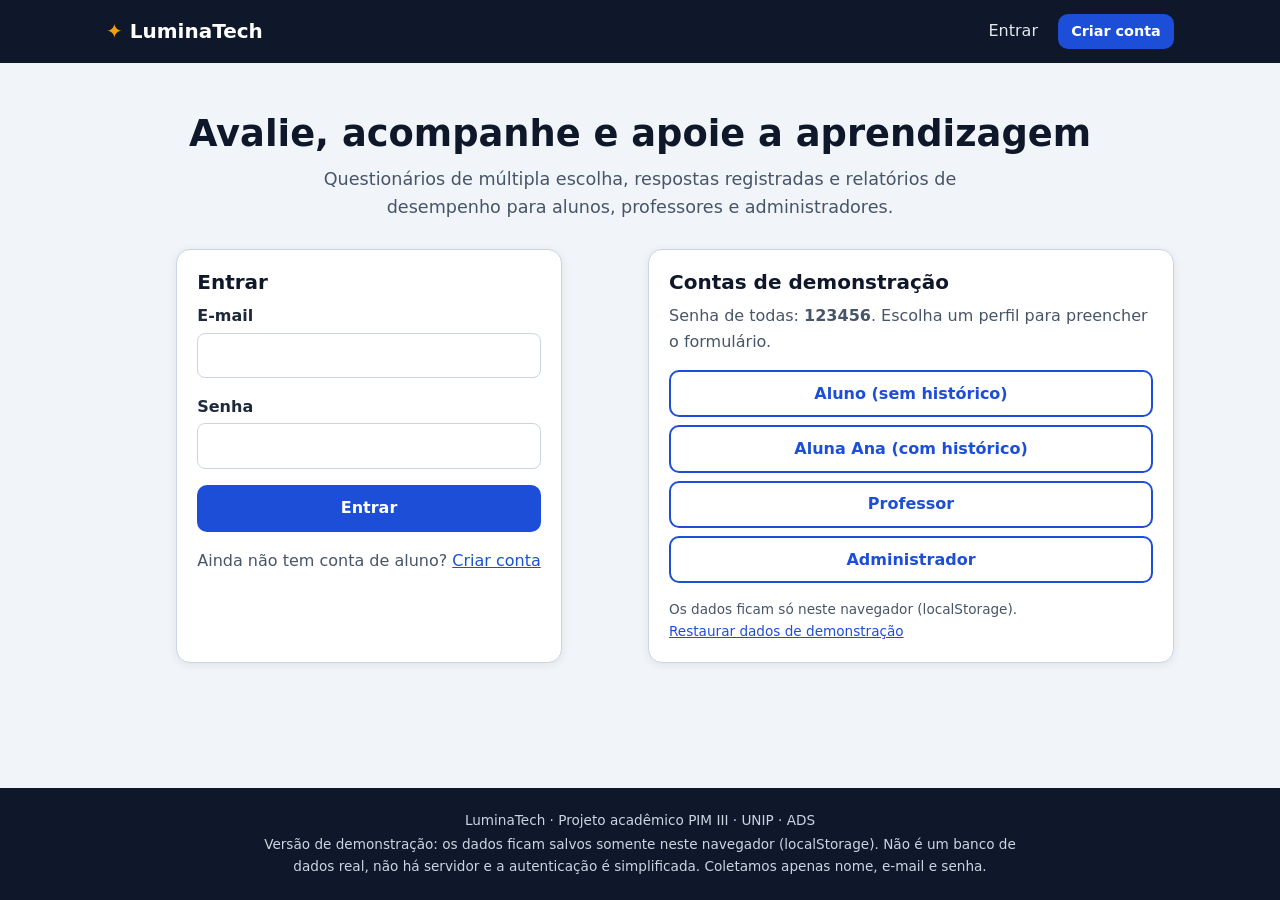
<file: LuminaTech/sistema_web/index.html>
<!DOCTYPE html>
<html lang="pt-BR">
<head>
  <meta charset="utf-8">
  <meta name="viewport" content="width=device-width, initial-scale=1">
  <title>Entrar - LuminaTech</title>
  <link rel="stylesheet" href="css/estilo.css">
</head>
<body>
  <a class="pular-conteudo" href="#conteudo">Pular para o conteúdo</a>
  <header class="topo" id="topo"></header>
  <main id="conteudo" class="principal">
    <section class="heroi">
      <h1>Avalie, acompanhe e apoie a aprendizagem</h1>
      <p class="heroi-texto">Questionários de múltipla escolha, respostas registradas e relatórios de desempenho para alunos, professores e administradores.</p>
    </section>
    <section class="grade grade-2">
      <div class="cartao formulario-cartao">
        <h2>Entrar</h2>
        <form id="form-login" novalidate>
          <div class="alerta alerta-erro" id="erro" role="alert" hidden></div>
          <div class="campo"><label for="email">E-mail</label><input id="email" type="email" autocomplete="email" required></div>
          <div class="campo"><label for="senha">Senha</label><input id="senha" type="password" autocomplete="current-password" required></div>
          <button type="submit" class="btn btn-bloco">Entrar</button>
        </form>
        <p class="texto-suave rodape-form">Ainda não tem conta de aluno? <a href="cadastro.html">Criar conta</a></p>
      </div>
      <div class="cartao">
        <h2>Contas de demonstração</h2>
        <p class="texto-suave">Senha de todas: <strong>123456</strong>. Escolha um perfil para preencher o formulário.</p>
        <div class="demo-lista">
          <button type="button" class="btn btn-contorno" data-demo="demo@luminatech.com">Aluno (sem histórico)</button>
          <button type="button" class="btn btn-contorno" data-demo="ana@luminatech.com">Aluna Ana (com histórico)</button>
          <button type="button" class="btn btn-contorno" data-demo="professor@luminatech.com">Professor</button>
          <button type="button" class="btn btn-contorno" data-demo="admin@luminatech.com">Administrador</button>
        </div>
        <p class="nota-demo">Os dados ficam só neste navegador (localStorage). <button type="button" class="link-botao" id="btn-restaurar">Restaurar dados de demonstração</button></p>
      </div>
    </section>
  </main>
  <footer class="rodape" id="rodape"></footer>
  <script src="js/armazenamento.js"></script>
  <script src="js/comum.js"></script>
  <script src="js/login.js"></script>
</body>
</html>
</file>
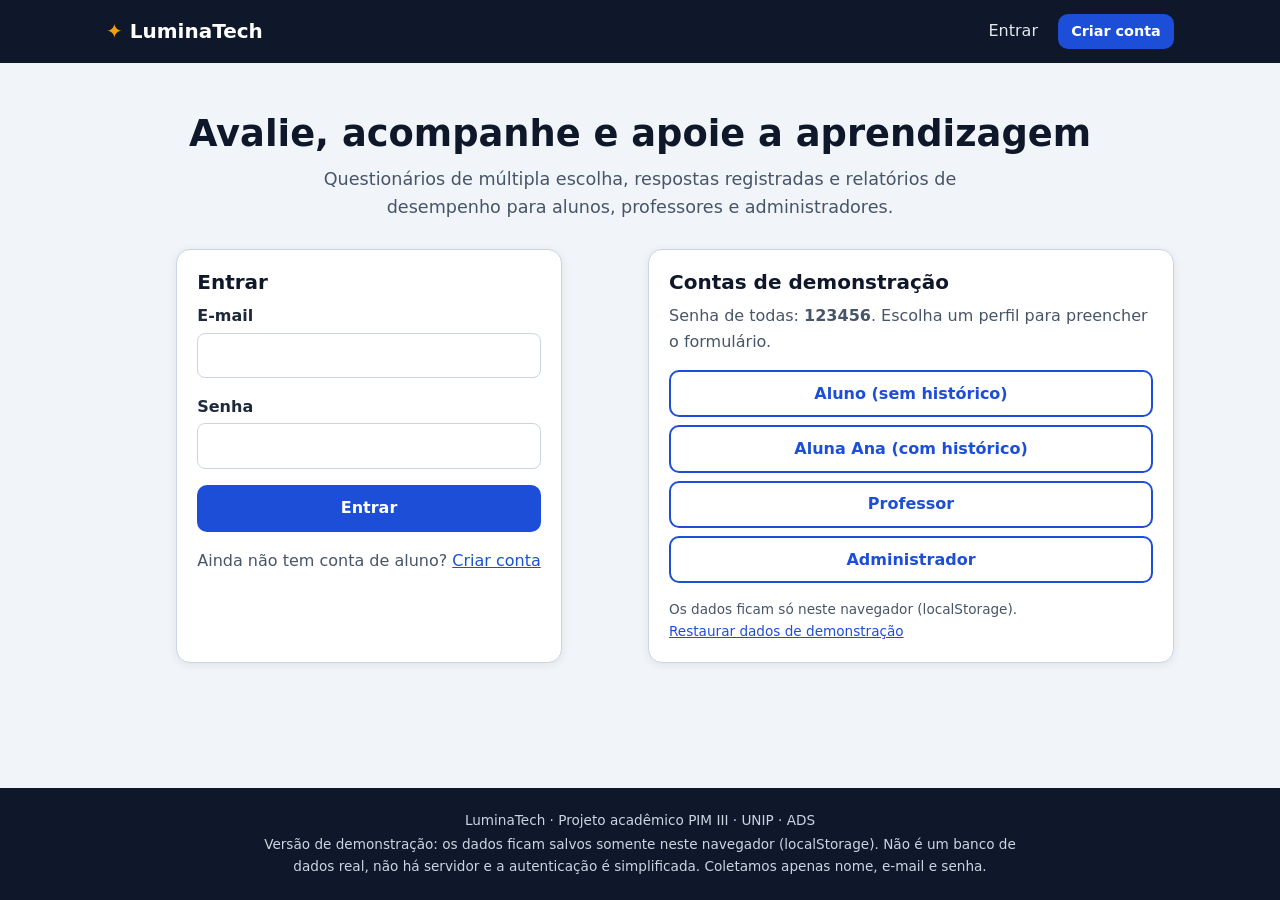
<file: LuminaTech/sistema_web/admin.html>
<!DOCTYPE html>
<html lang="pt-BR">
<head>
  <meta charset="utf-8">
  <meta name="viewport" content="width=device-width, initial-scale=1">
  <title>Administração - LuminaTech</title>
  <link rel="stylesheet" href="css/estilo.css">
</head>
<body>
  <a class="pular-conteudo" href="#conteudo">Pular para o conteúdo</a>
  <header class="topo" id="topo"></header>
  <main id="conteudo" class="principal">
    <header class="cabecalho-pagina"><h1>Administração de usuários</h1><p class="texto-suave">Cadastre usuários, defina o perfil e ative ou desative acessos.</p></header>
    <section class="grade grade-3" id="resumo" aria-label="Resumo de usuários"></section>
    <section class="cartao" aria-labelledby="t-us"><h2 id="t-us">Usuários</h2>
      <div class="tabela-rolagem"><table class="tabela"><thead><tr><th scope="col">Nome</th><th scope="col">E-mail</th><th scope="col">Perfil</th><th scope="col">Situação</th><th scope="col"><span class="so-leitor">Ação</span></th></tr></thead><tbody id="usuarios"></tbody></table></div></section>
    <section class="cartao" aria-labelledby="t-novo"><h2 id="t-novo">Cadastrar usuário</h2>
      <form id="form-usuario" novalidate>
        <div class="alerta alerta-erro" id="erro" role="alert" hidden></div>
        <div class="campo"><label for="nome">Nome</label><input id="nome" type="text" required></div>
        <div class="campo"><label for="email">E-mail</label><input id="email" type="email" required></div>
        <div class="campo"><label for="senha">Senha (mínimo 6 caracteres)</label><input id="senha" type="password" autocomplete="new-password" required></div>
        <div class="campo"><label for="perfil">Perfil</label><select id="perfil"><option value="aluno">Aluno</option><option value="professor">Professor</option><option value="admin">Administrador</option></select></div>
        <button type="submit" class="btn">Cadastrar usuário</button>
      </form></section>
  </main>
  <footer class="rodape" id="rodape"></footer>
  <script src="js/armazenamento.js"></script>
  <script src="js/comum.js"></script>
  <script src="js/admin.js"></script>
</body>
</html>
</file>
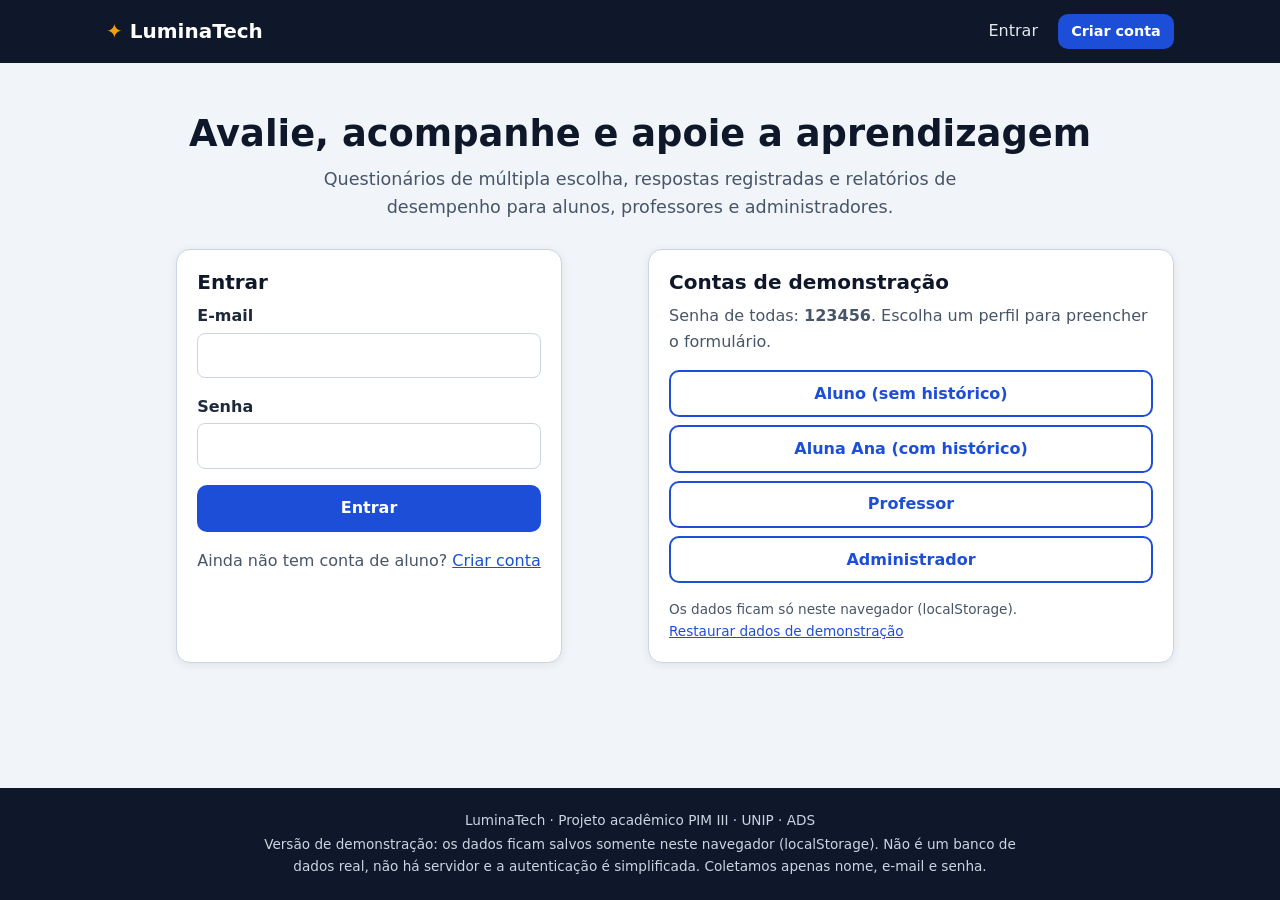
<file: LuminaTech/sistema_web/aluno.html>
<!DOCTYPE html>
<html lang="pt-BR">
<head>
  <meta charset="utf-8">
  <meta name="viewport" content="width=device-width, initial-scale=1">
  <title>Painel do aluno - LuminaTech</title>
  <link rel="stylesheet" href="css/estilo.css">
</head>
<body>
  <a class="pular-conteudo" href="#conteudo">Pular para o conteúdo</a>
  <header class="topo" id="topo"></header>
  <main id="conteudo" class="principal">
    <div id="app"></div>
  </main>
  <footer class="rodape" id="rodape"></footer>
  <script src="js/armazenamento.js"></script>
  <script src="js/comum.js"></script>
  <script src="js/aluno.js"></script>
</body>
</html>
</file>
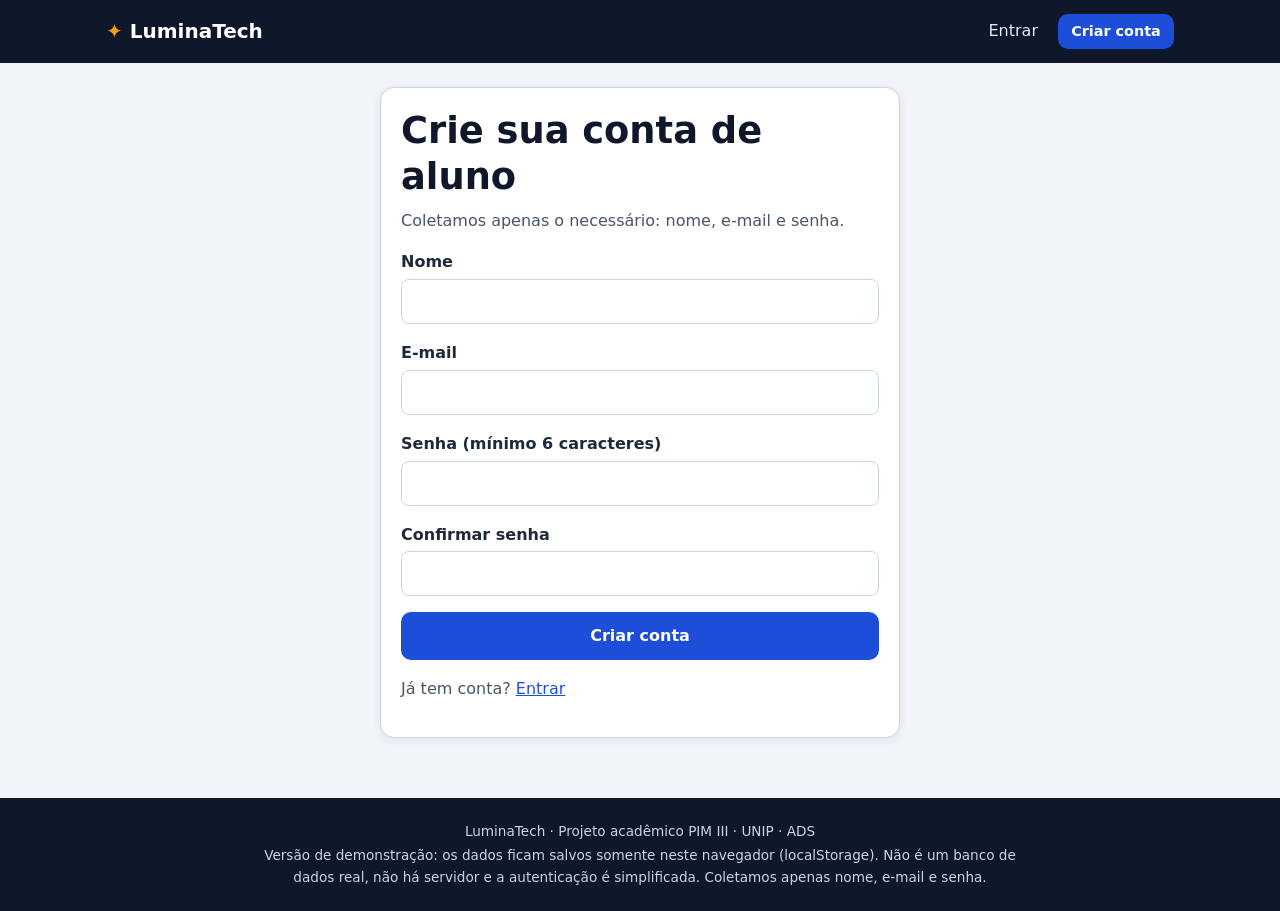
<file: LuminaTech/sistema_web/cadastro.html>
<!DOCTYPE html>
<html lang="pt-BR">
<head>
  <meta charset="utf-8">
  <meta name="viewport" content="width=device-width, initial-scale=1">
  <title>Criar conta - LuminaTech</title>
  <link rel="stylesheet" href="css/estilo.css">
</head>
<body>
  <a class="pular-conteudo" href="#conteudo">Pular para o conteúdo</a>
  <header class="topo" id="topo"></header>
  <main id="conteudo" class="principal">
    <section class="cartao formulario-cartao">
      <h1>Crie sua conta de aluno</h1>
      <p class="texto-suave">Coletamos apenas o necessário: nome, e-mail e senha.</p>
      <form id="form-cadastro" novalidate>
        <div class="alerta alerta-erro" id="erro" role="alert" hidden></div>
        <div class="campo"><label for="nome">Nome</label><input id="nome" type="text" autocomplete="name" required></div>
        <div class="campo"><label for="email">E-mail</label><input id="email" type="email" autocomplete="email" required></div>
        <div class="campo"><label for="senha">Senha (mínimo 6 caracteres)</label><input id="senha" type="password" autocomplete="new-password" required></div>
        <div class="campo"><label for="confirmar">Confirmar senha</label><input id="confirmar" type="password" autocomplete="new-password" required></div>
        <button type="submit" class="btn btn-bloco">Criar conta</button>
      </form>
      <p class="texto-suave rodape-form">Já tem conta? <a href="index.html">Entrar</a></p>
    </section>
  </main>
  <footer class="rodape" id="rodape"></footer>
  <script src="js/armazenamento.js"></script>
  <script src="js/comum.js"></script>
  <script src="js/cadastro.js"></script>
</body>
</html>
</file>
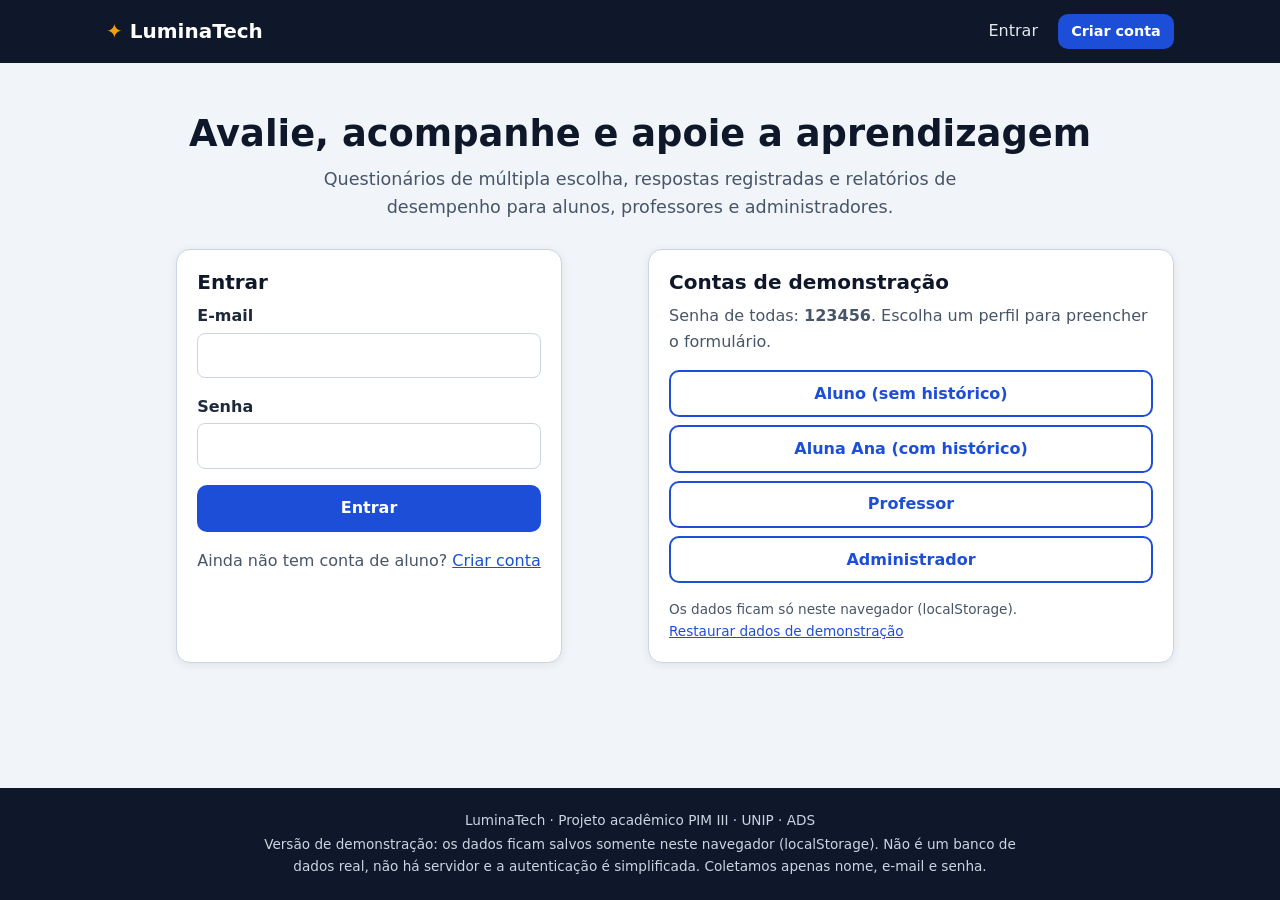
<file: LuminaTech/sistema_web/professor.html>
<!DOCTYPE html>
<html lang="pt-BR">
<head>
  <meta charset="utf-8">
  <meta name="viewport" content="width=device-width, initial-scale=1">
  <title>Questionários - LuminaTech</title>
  <link rel="stylesheet" href="css/estilo.css">
</head>
<body>
  <a class="pular-conteudo" href="#conteudo">Pular para o conteúdo</a>
  <header class="topo" id="topo"></header>
  <main id="conteudo" class="principal">
    <div id="app"></div>
  </main>
  <footer class="rodape" id="rodape"></footer>
  <script src="js/armazenamento.js"></script>
  <script src="js/comum.js"></script>
  <script src="js/professor.js"></script>
</body>
</html>
</file>
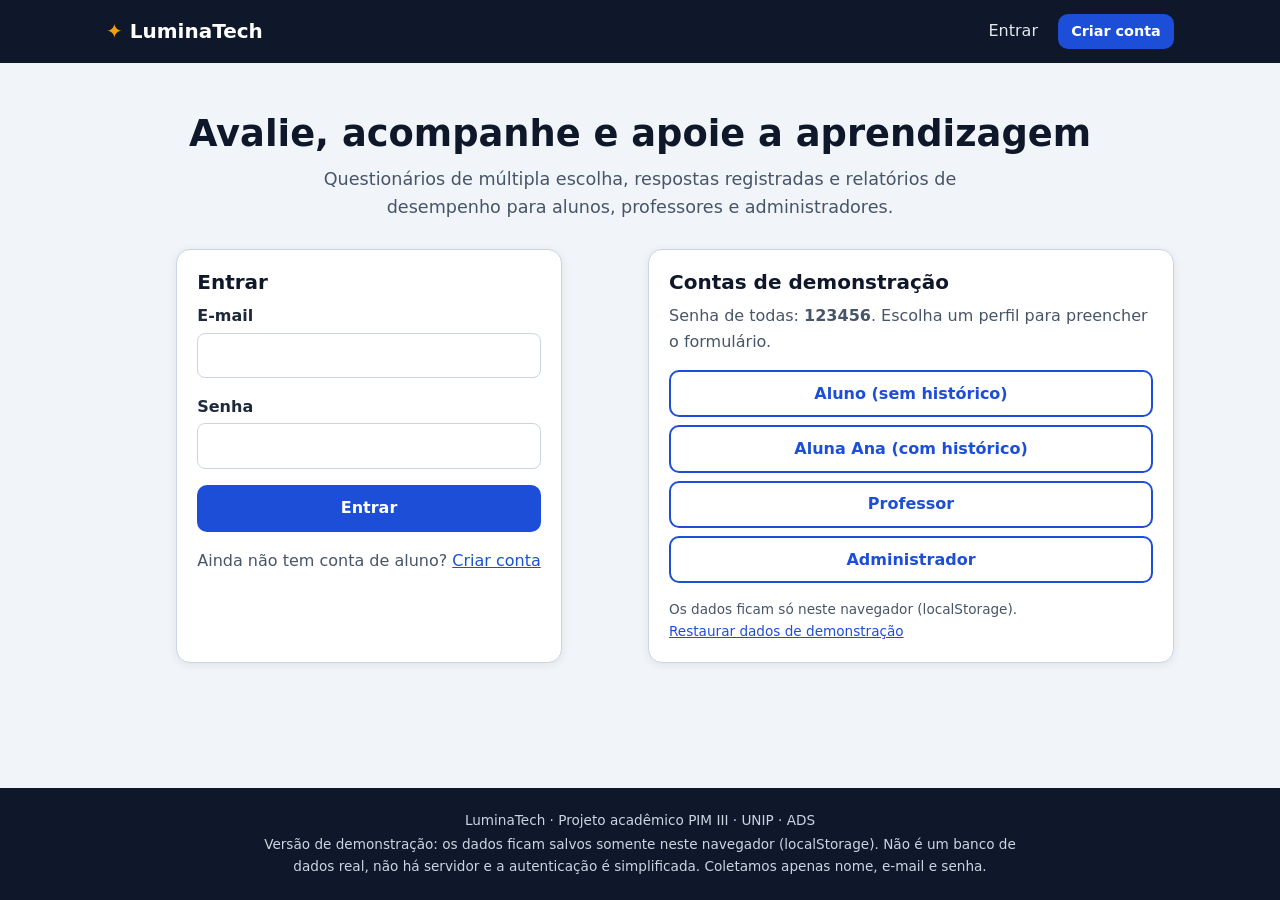
<file: LuminaTech/sistema_web/questionario-novo.html>
<!DOCTYPE html>
<html lang="pt-BR">
<head>
  <meta charset="utf-8">
  <meta name="viewport" content="width=device-width, initial-scale=1">
  <title>Novo questionário - LuminaTech</title>
  <link rel="stylesheet" href="css/estilo.css">
</head>
<body>
  <a class="pular-conteudo" href="#conteudo">Pular para o conteúdo</a>
  <header class="topo" id="topo"></header>
  <main id="conteudo" class="principal">
    <header class="cabecalho-pagina"><h1>Novo questionário</h1><p class="texto-suave">Questões de múltipla escolha com quatro alternativas e uma correta.</p></header>
    <form id="form-questionario" novalidate>
      <section class="cartao">
        <div class="campo"><label for="titulo">Título</label><input id="titulo" type="text"></div>
        <div class="campo"><label for="curso">Curso</label><select id="curso"></select></div>
        <div class="campo"><label for="descricao">Descrição (opcional)</label><textarea id="descricao" rows="2"></textarea></div>
      </section>
      <div id="lista-questoes"></div>
      <div class="acoes"><button type="button" class="btn btn-contorno" id="add-questao">Adicionar questão</button></div>
      <div class="alerta alerta-erro" id="erro" role="alert" hidden></div>
      <div class="acoes">
        <button type="submit" class="btn btn-grande" value="aplicado">Salvar e aplicar aos alunos</button>
        <button type="submit" class="btn btn-contorno btn-grande" value="rascunho">Salvar como rascunho</button>
        <a class="btn btn-contorno btn-grande" href="professor.html">Cancelar</a>
      </div>
    </form>
  </main>
  <footer class="rodape" id="rodape"></footer>
  <script src="js/armazenamento.js"></script>
  <script src="js/comum.js"></script>
  <script src="js/questionario-novo.js"></script>
</body>
</html>
</file>
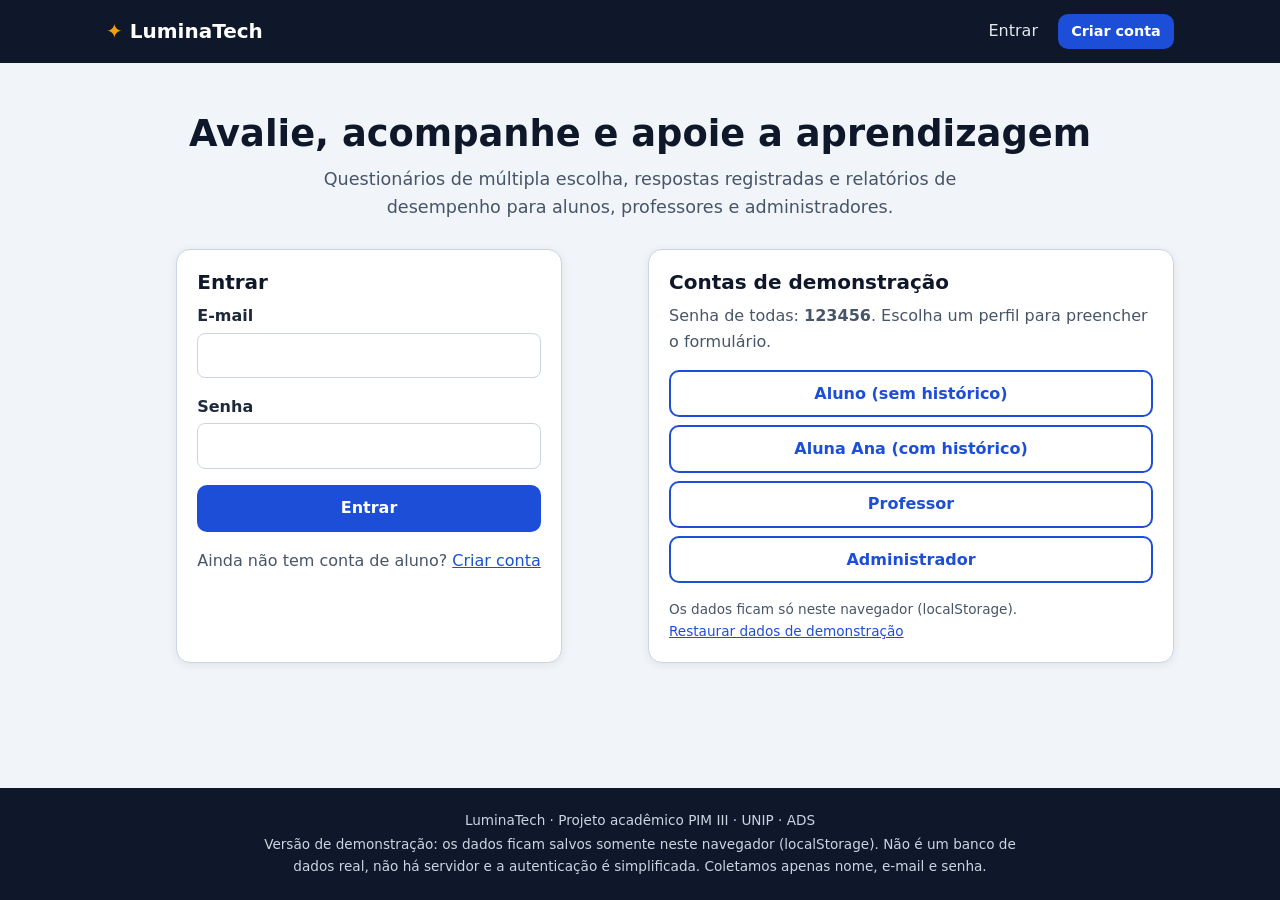
<file: LuminaTech/sistema_web/relatorios.html>
<!DOCTYPE html>
<html lang="pt-BR">
<head>
  <meta charset="utf-8">
  <meta name="viewport" content="width=device-width, initial-scale=1">
  <title>Relatórios de desempenho - LuminaTech</title>
  <link rel="stylesheet" href="css/estilo.css">
</head>
<body>
  <a class="pular-conteudo" href="#conteudo">Pular para o conteúdo</a>
  <header class="topo" id="topo"></header>
  <main id="conteudo" class="principal">
    <header class="cabecalho-pagina">
      <div class="linha-titulo"><div><h1>Relatórios de desempenho</h1><p class="texto-suave">Indicadores para acompanhar os resultados dos alunos e apoiar decisões pedagógicas.</p></div>
      <button type="button" class="btn btn-contorno nao-imprimir" id="btn-imprimir">Imprimir relatório</button></div>
      <div class="campo filtro nao-imprimir"><label for="filtro">Questionário</label><select id="filtro"></select></div>
    </header>
    <div id="app"></div>
  </main>
  <footer class="rodape" id="rodape"></footer>
  <script src="js/armazenamento.js"></script>
  <script src="js/comum.js"></script>
  <script src="js/relatorios.js"></script>
</body>
</html>
</file>
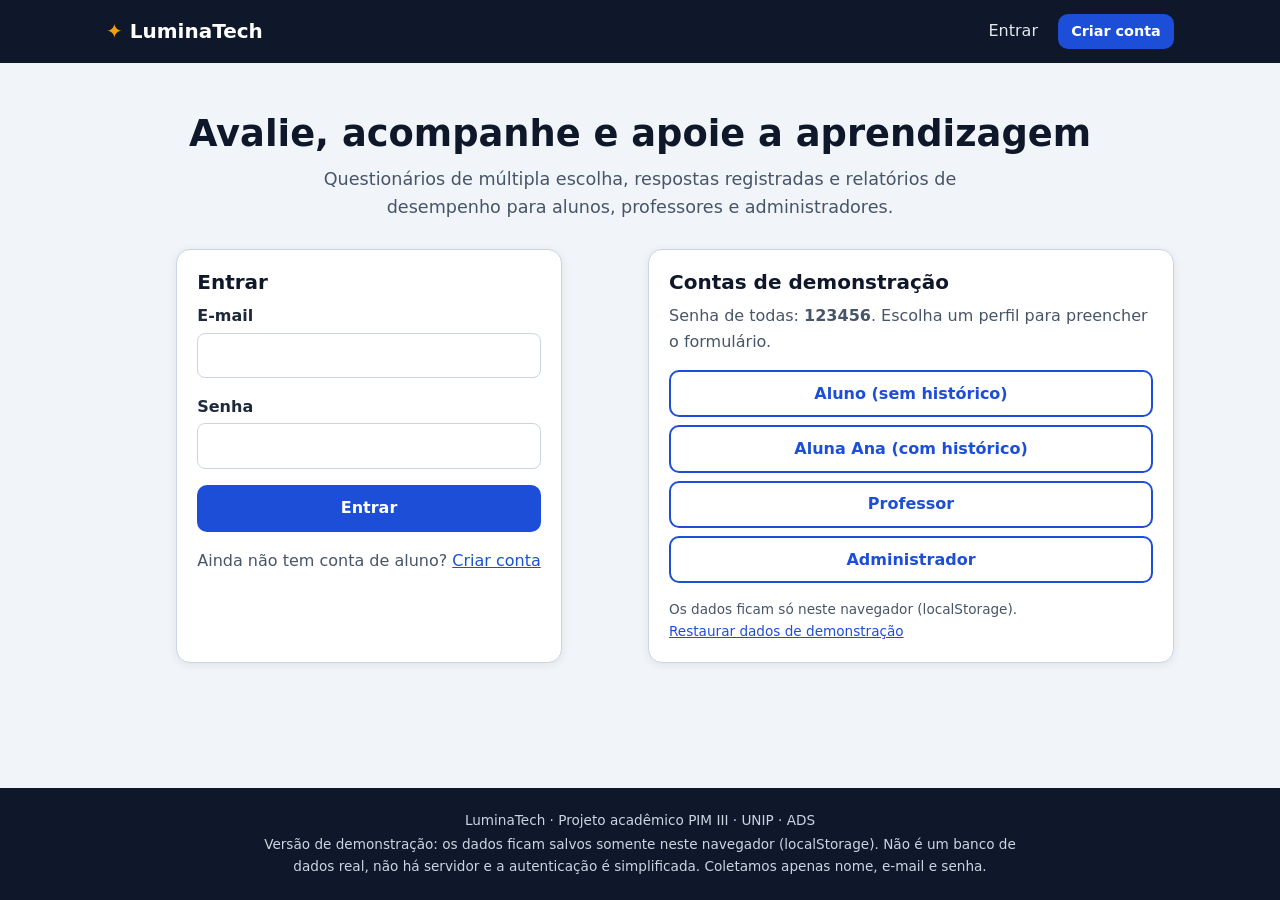
<file: LuminaTech/sistema_web/responder.html>
<!DOCTYPE html>
<html lang="pt-BR">
<head>
  <meta charset="utf-8">
  <meta name="viewport" content="width=device-width, initial-scale=1">
  <title>Responder questionário - LuminaTech</title>
  <link rel="stylesheet" href="css/estilo.css">
</head>
<body>
  <a class="pular-conteudo" href="#conteudo">Pular para o conteúdo</a>
  <header class="topo" id="topo"></header>
  <main id="conteudo" class="principal">
    <div id="app"></div>
  </main>
  <footer class="rodape" id="rodape"></footer>
  <script src="js/armazenamento.js"></script>
  <script src="js/comum.js"></script>
  <script src="js/responder.js"></script>
</body>
</html>
</file>
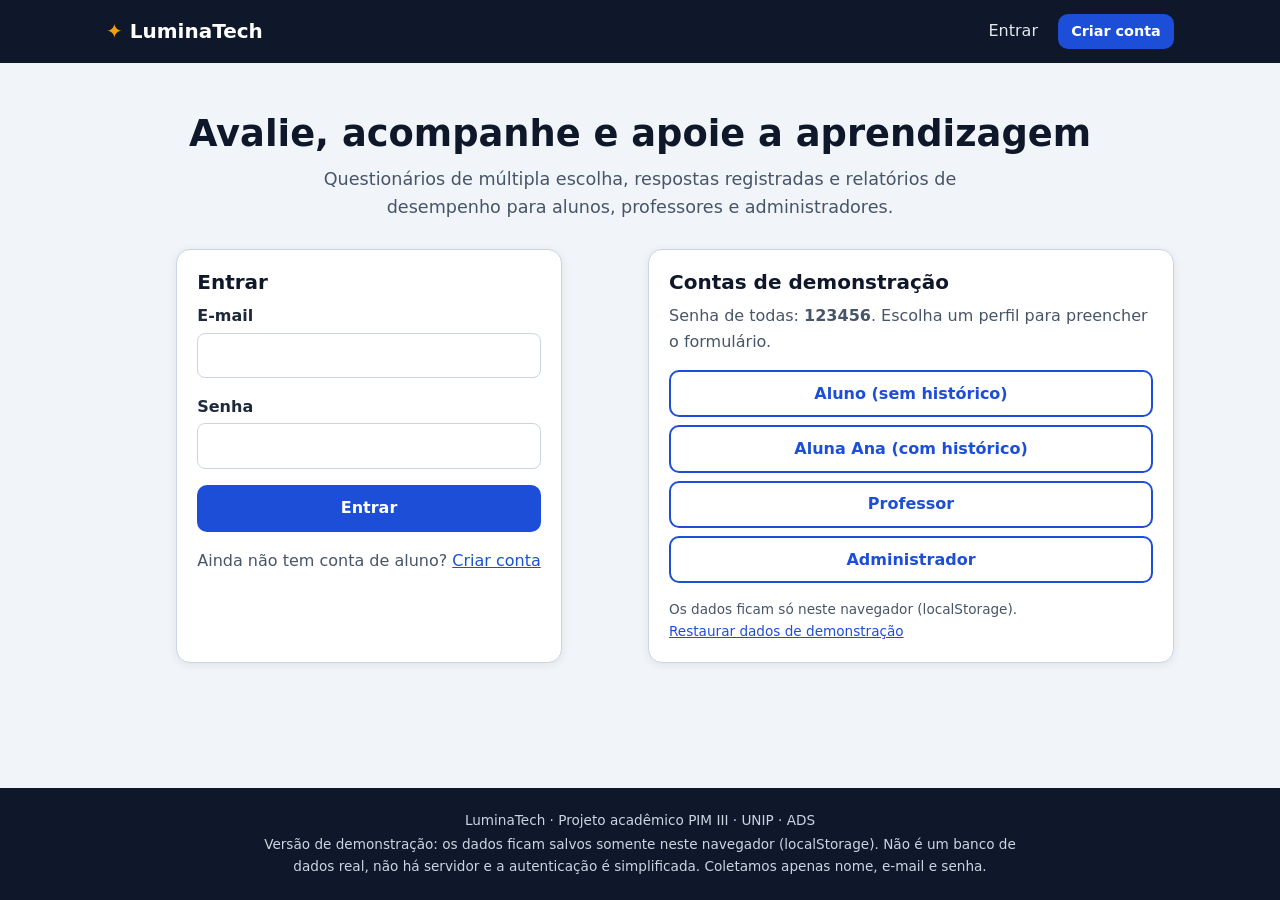
<file: LuminaTech/sistema_web/resultado.html>
<!DOCTYPE html>
<html lang="pt-BR">
<head>
  <meta charset="utf-8">
  <meta name="viewport" content="width=device-width, initial-scale=1">
  <title>Resultado - LuminaTech</title>
  <link rel="stylesheet" href="css/estilo.css">
</head>
<body>
  <a class="pular-conteudo" href="#conteudo">Pular para o conteúdo</a>
  <header class="topo" id="topo"></header>
  <main id="conteudo" class="principal">
    <div id="app"></div>
  </main>
  <footer class="rodape" id="rodape"></footer>
  <script src="js/armazenamento.js"></script>
  <script src="js/comum.js"></script>
  <script src="js/resultado.js"></script>
</body>
</html>
</file>
<file: LuminaTech/sistema_web/css/estilo.css>
:root {
  --azul: #1d4ed8; --azul-escuro: #1e3a8a; --noite: #0f172a; --texto: #1e293b; --suave: #475569;
  --fundo: #f1f5f9; --branco: #ffffff; --borda: #cbd5e1; --ambar: #f59e0b;
  --verde: #166534; --verde-fundo: #dcfce7; --vermelho: #991b1b; --vermelho-fundo: #fee2e2;
  --aviso-fundo: #fef3c7; --aviso-texto: #92400e; --raio: 14px; --sombra: 0 2px 10px rgba(15, 23, 42, .08);
}
* { box-sizing: border-box; }
html { scroll-behavior: smooth; }
body { margin: 0; font-family: "Segoe UI", system-ui, -apple-system, Roboto, Arial, sans-serif; line-height: 1.6; color: var(--texto); background: var(--fundo); min-height: 100vh; display: flex; flex-direction: column; }
h1, h2, h3 { color: var(--noite); line-height: 1.25; margin: 0 0 .5rem; }
h1 { font-size: clamp(1.6rem, 4vw, 2.3rem); } h2 { font-size: 1.25rem; } h3 { font-size: 1.1rem; }
p { margin: 0 0 1rem; } a { color: var(--azul); }
[hidden] { display: none !important; }
:focus-visible { outline: 3px solid var(--ambar); outline-offset: 2px; }
.pular-conteudo { position: absolute; left: -999px; top: 0; background: var(--noite); color: #fff; padding: .6rem 1rem; z-index: 20; }
.pular-conteudo:focus { left: 0; }
.so-leitor { position: absolute; width: 1px; height: 1px; overflow: hidden; clip: rect(0 0 0 0); white-space: nowrap; }

/* Topo e rodapé */
.topo { background: var(--noite); color: #fff; position: sticky; top: 0; z-index: 10; }
.topo-conteudo { max-width: 1100px; margin: 0 auto; padding: .75rem 1rem; display: flex; flex-wrap: wrap; align-items: center; justify-content: space-between; gap: .5rem 1rem; }
.marca { color: #fff; text-decoration: none; font-weight: 700; font-size: 1.25rem; }
.marca-icone { color: var(--ambar); }
.menu { display: flex; flex-wrap: wrap; align-items: center; gap: .25rem 1rem; }
.menu a:not(.btn) { color: #e2e8f0; text-decoration: none; padding: .35rem .25rem; border-bottom: 2px solid transparent; }
.menu a:not(.btn):hover, .menu a[aria-current="page"] { color: #fff; border-bottom-color: var(--ambar); }
.menu-usuario { color: #cbd5e1; font-size: .9rem; }
.topo .btn-contorno { color: #fff; border-color: #fff; } .topo .btn-contorno:hover { background: #fff; color: var(--noite); }
.principal { width: 100%; max-width: 1100px; margin: 0 auto; padding: 1.5rem 1rem 2.5rem; flex: 1; }
.rodape { background: var(--noite); color: #cbd5e1; text-align: center; padding: 1.25rem 1rem; font-size: .85rem; }
.rodape p { margin: .15rem auto; max-width: 780px; }

/* Estrutura */
.cabecalho-pagina { margin-bottom: 1.25rem; }
.linha-titulo { display: flex; flex-wrap: wrap; align-items: flex-start; justify-content: space-between; gap: .5rem 1rem; }
.texto-suave { color: var(--suave); }
.grade { display: grid; gap: 1rem; margin-bottom: 1.25rem; grid-template-columns: 1fr; }
.cartao { background: var(--branco); border: 1px solid var(--borda); border-radius: var(--raio); box-shadow: var(--sombra); padding: 1.25rem; margin-bottom: 1.25rem; }
.grade > .cartao { margin-bottom: 0; }
@media (min-width: 640px) { .grade-2, .grade-4 { grid-template-columns: repeat(2, 1fr); } .grade-3 { grid-template-columns: repeat(2, 1fr); } }
@media (min-width: 900px) { .grade-3 { grid-template-columns: repeat(3, 1fr); } .grade-4 { grid-template-columns: repeat(4, 1fr); } }
.heroi { text-align: center; padding: 1.5rem 0 1.75rem; }
.heroi-texto { max-width: 640px; margin: 0 auto; color: var(--suave); font-size: 1.1rem; }

/* Botões */
.btn { display: inline-block; background: var(--azul); color: #fff; border: 2px solid var(--azul); border-radius: 10px; padding: .55rem 1.1rem; font: inherit; font-weight: 600; text-decoration: none; text-align: center; cursor: pointer; }
.btn:hover { background: var(--azul-escuro); border-color: var(--azul-escuro); }
.btn-contorno { background: transparent; color: var(--azul); } .btn-contorno:hover { background: var(--azul); color: #fff; }
.btn-pequeno { padding: .25rem .7rem; font-size: .9rem; } .btn-grande { padding: .75rem 1.5rem; font-size: 1.05rem; } .btn-bloco { display: block; width: 100%; }
.btn:disabled { opacity: .45; cursor: not-allowed; }
.acoes { display: flex; flex-wrap: wrap; gap: .5rem; margin: 1rem 0; }
.link-botao { background: none; border: 0; padding: 0; font: inherit; color: var(--azul); text-decoration: underline; cursor: pointer; }
.demo-lista { display: grid; gap: .5rem; margin-bottom: 1rem; }

/* Formulários */
.formulario-cartao { max-width: 520px; margin-left: auto; margin-right: auto; }
.grade > .formulario-cartao { max-width: none; }
.campo { margin-bottom: 1rem; display: flex; flex-direction: column; gap: .25rem; }
.campo label { font-weight: 600; }
input[type=text], input[type=email], input[type=password], select, textarea { font: inherit; padding: .55rem .7rem; border: 1px solid var(--borda); border-radius: 8px; background: #fff; color: var(--texto); width: 100%; }
.filtro { max-width: 420px; margin-top: 1rem; }
.rodape-form { margin-top: 1rem; } .nota-demo { font-size: .85rem; color: var(--suave); margin: 0; }

/* Alertas, selos, indicadores */
.alerta { border-radius: 10px; padding: .75rem 1rem; margin-bottom: 1rem; border: 1px solid; }
.alerta ul { margin: .25rem 0 0; padding-left: 1.2rem; }
.alerta-sucesso { background: var(--verde-fundo); color: var(--verde); border-color: #86efac; }
.alerta-erro { background: var(--vermelho-fundo); color: var(--vermelho); border-color: #fca5a5; }
.alerta-aviso { background: var(--aviso-fundo); color: var(--aviso-texto); border-color: #fcd34d; }
.selo { display: inline-block; padding: .1rem .6rem; border-radius: 999px; font-size: .85rem; font-weight: 600; white-space: nowrap; }
.selo-ok { background: var(--verde-fundo); color: var(--verde); } .selo-ruim { background: var(--vermelho-fundo); color: var(--vermelho); } .selo-neutro { background: #e2e8f0; color: var(--suave); }
.indicador { background: var(--branco); border: 1px solid var(--borda); border-radius: var(--raio); box-shadow: var(--sombra); padding: 1rem; display: flex; flex-direction: column; border-left: 6px solid var(--azul); }
.indicador-valor { font-size: 2rem; font-weight: 700; color: var(--noite); line-height: 1.1; } .indicador-nome { color: var(--suave); font-size: .95rem; }
.indicador-ok { border-left-color: #16a34a; } .indicador-ruim { border-left-color: #dc2626; }
.barra { background: #e2e8f0; border-radius: 999px; height: 10px; overflow: hidden; min-width: 90px; flex: 1; }
.barra span { display: block; height: 100%; } .barra-ok { background: #16a34a; } .barra-ruim { background: #dc2626; }
.nota-celula { display: flex; align-items: center; gap: .6rem; }

/* Tabelas */
.tabela-rolagem { overflow-x: auto; position: relative; } /* position: relative mantém o texto oculto (.so-leitor) dentro da área rolável */
.tabela { width: 100%; border-collapse: collapse; font-size: .95rem; }
.tabela th, .tabela td { text-align: left; padding: .6rem .7rem; border-bottom: 1px solid var(--borda); vertical-align: middle; }
.tabela th { background: #f8fafc; color: var(--noite); }

/* Questionários e provas */
.meta { list-style: none; padding: 0; margin: 0 0 1rem; color: var(--suave); font-size: .92rem; }
.curso h3 { margin-bottom: .25rem; }
.questao { border: 1px solid var(--borda); } .questao legend { font-weight: 700; color: var(--azul-escuro); padding: 0 .4rem; }
.enunciado { font-weight: 600; }
.alternativa { margin-bottom: .5rem; position: relative; }
.alternativa input { position: absolute; opacity: 0; }
.alternativa label { display: block; padding: .65rem .9rem .65rem 2.6rem; border: 2px solid var(--borda); border-radius: 10px; cursor: pointer; position: relative; }
.alternativa label::before { content: ""; position: absolute; left: .85rem; top: 50%; width: 1rem; height: 1rem; margin-top: -.5rem; border: 2px solid var(--suave); border-radius: 50%; }
.alternativa input:checked + label { border-color: var(--azul); background: #eff6ff; }
.alternativa input:checked + label::before { background: var(--azul); border-color: var(--azul); box-shadow: inset 0 0 0 3px #fff; }
.alternativa input:focus-visible + label { outline: 3px solid var(--ambar); outline-offset: 2px; }
.progresso { color: var(--suave); font-weight: 600; }
.alt-edicao { display: flex; align-items: center; gap: .6rem; margin-bottom: .5rem; } .alt-edicao input[type=radio] { width: 1.2rem; height: 1.2rem; flex: none; }
details { margin: .5rem 0 1rem; } summary { cursor: pointer; color: var(--azul); font-weight: 600; }
.lista-questoes, .revisao { padding-left: 1.3rem; } .lista-questoes li, .revisao li { margin-bottom: .8rem; }
.alts { list-style: none; padding-left: .5rem; margin: 0; } .alt-correta { color: var(--verde); }
.revisao-item { list-style: none; margin-left: -1.3rem; padding: .7rem 1rem; border-radius: 10px; border-left: 6px solid; }
.revisao-ok { background: #f0fdf4; border-color: #16a34a; } .revisao-ruim { background: #fef2f2; border-color: #dc2626; }
.revisao-item p { margin: 0 0 .3rem; }
.pontos { padding-left: 1.2rem; margin-top: 0; }

/* Resultado */
.resultado { text-align: center; border-top: 8px solid var(--azul); } .resultado-ok { border-top-color: #16a34a; } .resultado-ruim { border-top-color: #dc2626; }
.etiqueta { color: var(--suave); font-size: .9rem; }
.resultado-nota { font-size: 4rem; font-weight: 800; color: var(--noite); line-height: 1; margin: .5rem 0 1rem; } .resultado-nota span { font-size: 1.4rem; color: var(--suave); font-weight: 600; }
.resultado .acoes { justify-content: center; }

@media print {
  .topo, .rodape, .nao-imprimir, .pular-conteudo { display: none !important; }
  body { background: #fff; } .cartao, .indicador { box-shadow: none; break-inside: avoid; }
}
@media (prefers-reduced-motion: reduce) { html { scroll-behavior: auto; } }
</file>
